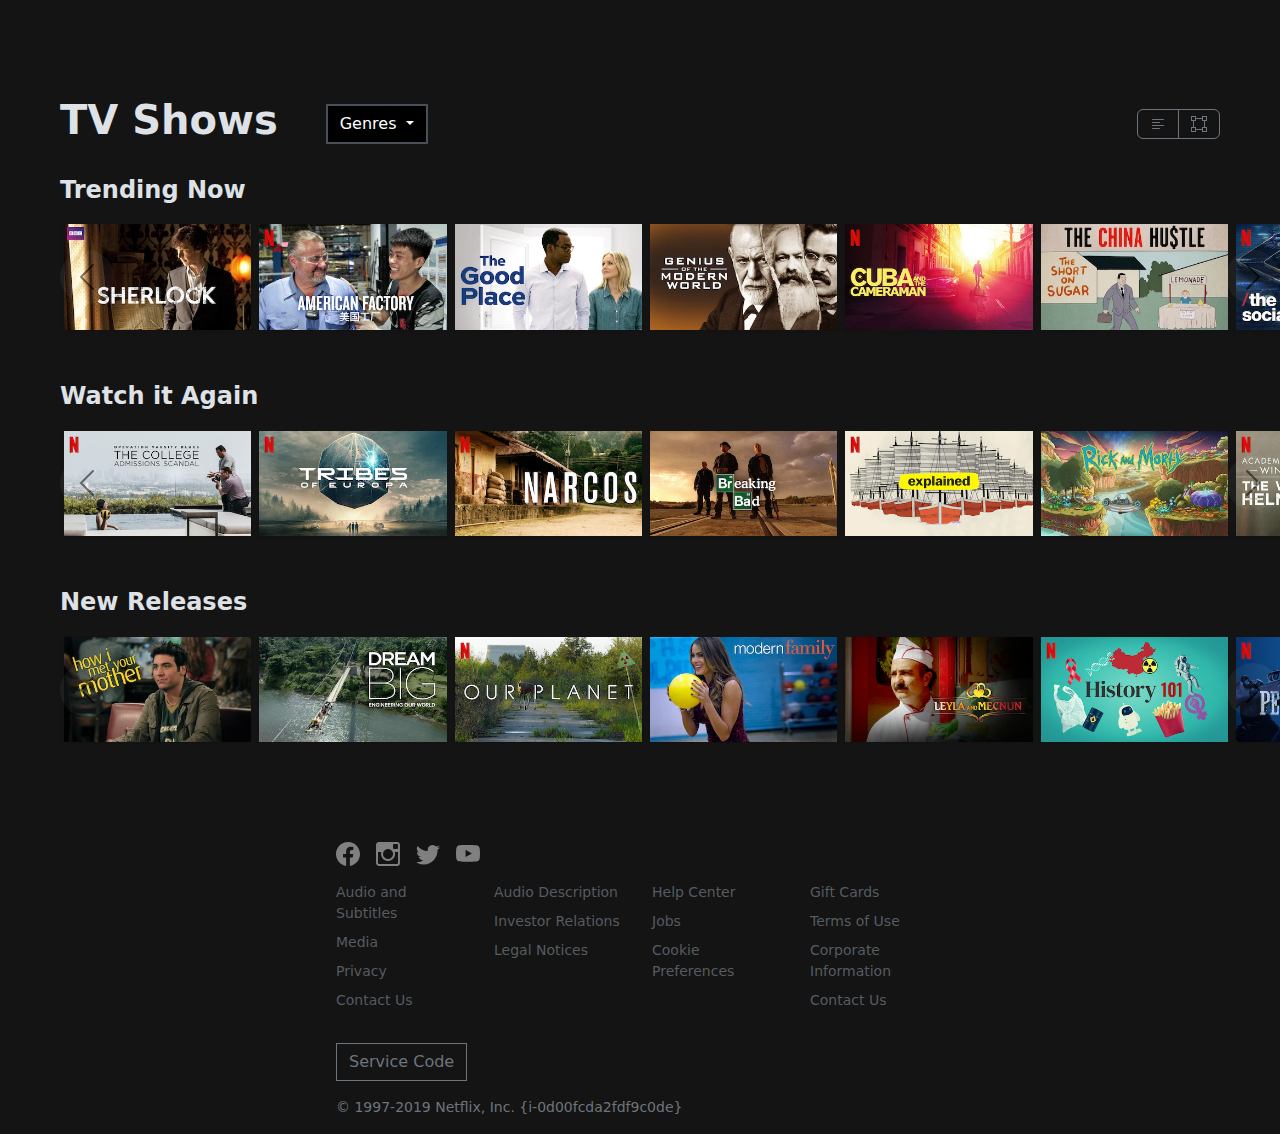
<file: index.html>
<!DOCTYPE html>
<html lang="en" data-bs-theme="dark">
  <head>
    <meta charset="UTF-8" />
    <meta name="viewport" content="width=device-width, initial-scale=1.0" />
    <link
      rel="stylesheet"
      href="/Netflix-assets/Netflix-assets/scss-css/style.css"
    />
    <title>NETFLIX clone con bootstrap</title>
    <link
      rel="icon"
      href="https://cdn.icon-icons.com/icons2/2699/PNG/512/netflix_logo_icon_170919.png"
      type="image/x-icon"
    />
  </head>
  <body>
    <div class="row mx-0">
      <div class="col">
        <nav class="navbar navbar-expand-lg mb-md-0 mb-4">
          <div class="container-fluid mx-lg-4 mx-md-2 mx-0 p-lg-3 p-md-0">
            <a class="navbar-brand" href="#">
              <img
                src="/Netflix-assets/Netflix-assets/assets/netflix_logo.png"
                width="80px"
                class="logo"
                alt="logo"
              />
            </a>
            <div
              class="d-flex align-items-center order-lg-3 gap-3 nav-right-container pop-anim z-1"
            >
              <div class="search d-flex align-items-center" tabindex="1">
                <svg
                  xmlns="http://www.w3.org/2000/svg"
                  width="16"
                  height="16"
                  fill="currentColor"
                  class="bi bi-search"
                  viewBox="0 0 16 16"
                >
                  <path
                    d="M11.742 10.344a6.5 6.5 0 1 0-1.397 1.398h-.001c.03.04.062.078.098.115l3.85 3.85a1 1 0 0 0 1.415-1.414l-3.85-3.85a1.007 1.007 0 0 0-.115-.1zM12 6.5a5.5 5.5 0 1 1-11 0 5.5 5.5 0 0 1 11 0z"
                  />
                </svg>
                <input type="text" class="" />
              </div>
              <div class="right-link d-none d-sm-block">
                <a class="nav-link">Kids</a>
              </div>
              <div class="bell">
                <svg
                  xmlns="http://www.w3.org/2000/svg"
                  width="16"
                  height="16"
                  fill="currentColor"
                  class="bi bi-bell-fill"
                  viewBox="0 0 16 16"
                >
                  <path
                    d="M8 16a2 2 0 0 0 2-2H6a2 2 0 0 0 2 2zm.995-14.901a1 1 0 1 0-1.99 0A5.002 5.002 0 0 0 3 6c0 1.098-.5 6-2 7h14c-1.5-1-2-5.902-2-7 0-2.42-1.72-4.44-4.005-4.901z"
                  />
                </svg>
              </div>
              <div class="profile-dropdown">
                <div class="dropdown">
                  <button
                    class="btn border-0 dropdown-toggle p-0"
                    type="button"
                    data-bs-toggle="dropdown"
                  >
                    <img
                      src="/Netflix-assets/Netflix-assets/assets/avatar.png"
                      width="40px"
                      height="40px"
                      alt="Icona Dropdown"
                    />
                  </button>
                  <ul class="dropdown-menu">
                    <li class="profile-dropdown-item">
                      <a class="dropdown-item" href="profile.html">Profilo</a>
                    </li>
                    <li>
                      <a
                        class="dropdown-item"
                        target="_blank"
                        href="https://help.netflix.com/it"
                        >Q&A</a
                      >
                    </li>
                    <li>
                      <a class="dropdown-item log-out-btn" href="#">Log-Out</a>
                    </li>
                  </ul>
                </div>
              </div>
              <button
                class="navbar-toggler"
                type="button"
                data-bs-toggle="collapse"
                data-bs-target="#navbarSupportedContent"
                aria-controls="navbarSupportedContent"
                aria-expanded="false"
                aria-label="Toggle navigation"
              >
                <span class="navbar-toggler-icon"></span>
              </button>
            </div>
            <div class="collapse navbar-collapse" id="navbarSupportedContent">
              <ul class="navbar-nav me-auto mb-2 mb-lg-0">
                <li class="nav-item">
                  <a class="nav-link active" aria-current="page" href="#"
                    >Home</a
                  >
                </li>
                <li class="nav-item">
                  <a class="nav-link" href="#">Tv Shows</a>
                </li>
                <li class="nav-item">
                  <a class="nav-link">Movies</a>
                </li>
                <li class="nav-item">
                  <a class="nav-link">Recently Added</a>
                </li>
                <li class="nav-item">
                  <a class="nav-link">My List</a>
                </li>
              </ul>
              <form class="d-flex align-items-center gap-3" role="search">
                <input
                  class="form-control me-2 d-none"
                  type="search"
                  placeholder="Search"
                  aria-label="Search"
                />
              </form>
            </div>
          </div>
        </nav>
      </div>
    </div>
    <div class="container-fluid mb-5">
      <div class="row mx-lg-5 mx-md-3 mx-2 pt-1 mb-lg-4 mb-3">
        <div
          class="col text-start d-flex align-items-center justify-content-between p-0"
        >
          <div
            class="genres d-flex align-items-center gap-lg-5 gap-md-4 gap-3 mb-md-0 mb-4"
          >
            <h2 class="h1 fw-semibold">TV Shows</h2>
            <div class="dropdown">
              <button
                type="button"
                class="btn btn-dark dropdown-toggle border border-2 rounded-0 genres-dropdown"
                data-bs-toggle="dropdown"
              >
                Genres
              </button>
              <ul class="dropdown-menu">
                <li><a class="dropdown-item" href="#">Horror</a></li>
                <li><a class="dropdown-item" href="#">Comedy</a></li>
                <li><a class="dropdown-item" href="#">Love</a></li>
              </ul>
            </div>
          </div>
          <div class="alignment mb-md-0 mb-4">
            <div class="btn-group" role="group" aria-label="alignment">
              <button
                class="btn btn-outline-secondary d-flex align-items-center roundend-0"
              >
                <svg
                  xmlns="http://www.w3.org/2000/svg"
                  width="16"
                  height="16"
                  fill="currentColor"
                  class="bi bi-text-left"
                  viewBox="0 0 16 16"
                >
                  <path
                    fill-rule="evenodd"
                    d="M2 12.5a.5.5 0 0 1 .5-.5h7a.5.5 0 0 1 0 1h-7a.5.5 0 0 1-.5-.5zm0-3a.5.5 0 0 1 .5-.5h11a.5.5 0 0 1 0 1h-11a.5.5 0 0 1-.5-.5zm0-3a.5.5 0 0 1 .5-.5h7a.5.5 0 0 1 0 1h-7a.5.5 0 0 1-.5-.5zm0-3a.5.5 0 0 1 .5-.5h11a.5.5 0 0 1 0 1h-11a.5.5 0 0 1-.5-.5z"
                  />
                </svg>
              </button>
              <button
                class="btn btn-outline-secondary d-flex align-items-center"
              >
                <svg
                  xmlns="http://www.w3.org/2000/svg"
                  width="16"
                  height="16"
                  fill="currentColor"
                  class="bi bi-bounding-box"
                  viewBox="0 0 16 16"
                >
                  <path
                    d="M5 2V0H0v5h2v6H0v5h5v-2h6v2h5v-5h-2V5h2V0h-5v2H5zm6 1v2h2v6h-2v2H5v-2H3V5h2V3h6zm1-2h3v3h-3V1zm3 11v3h-3v-3h3zM4 15H1v-3h3v3zM1 4V1h3v3H1z"
                  />
                </svg>
              </button>
            </div>
          </div>
        </div>
      </div>
      <div class="row ms-lg-5 ms-md-3 ms-2">
        <div class="col-12 p-0 mb-lg-5 mb-3">
          <h2 class="h4 fw-semibold p-0 mb-3">Trending Now</h2>
          <div id="carouselControls" class="carousel p-0">
            <div class="carousel-inner d-flex pe-5">
              <div class="carousel-item d-block me-0 active">
                <div class="card rounded-0 m-1 border-0 shadow-sm">
                  <img
                    src="Netflix-assets/Netflix-assets/assets/media/media0.webp"
                    class="d-block w-100"
                    alt="Netflix-assets/Netflix-assets/assets/media/media0.webp"
                  />
                </div>
              </div>
              <div class="carousel-item d-block me-0">
                <div class="card rounded-0 m-1 border-0 shadow-sm">
                  <img
                    src="Netflix-assets/Netflix-assets/assets/media/media1.jpg"
                    class="d-block w-100"
                    alt="Netflix-assets/Netflix-assets/assets/media/media0.webp"
                  />
                </div>
              </div>
              <div class="carousel-item d-block me-0">
                <div class="card rounded-0 m-1 border-0 shadow-sm">
                  <img
                    src="Netflix-assets/Netflix-assets/assets/media/media2.webp"
                    class="d-block w-100"
                    alt="Netflix-assets/Netflix-assets/assets/media/media0.webp"
                  />
                </div>
              </div>
              <div class="carousel-item d-block me-0">
                <div class="card rounded-0 m-1 border-0 shadow-sm">
                  <img
                    src="Netflix-assets/Netflix-assets/assets/media/media3.webp"
                    class="d-block w-100"
                    alt="Netflix-assets/Netflix-assets/assets/media/media0.webp"
                  />
                </div>
              </div>
              <div class="carousel-item d-block me-0">
                <div class="card rounded-0 m-1 border-0 shadow-sm">
                  <img
                    src="Netflix-assets/Netflix-assets/assets/media/media4.jpg"
                    class="d-block w-100"
                    alt="Netflix-assets/Netflix-assets/assets/media/media0.webp"
                  />
                </div>
              </div>
              <div class="carousel-item d-block me-0">
                <div class="card rounded-0 m-1 border-0 shadow-sm">
                  <img
                    src="Netflix-assets/Netflix-assets/assets/media/media5.webp"
                    class="d-block w-100"
                    alt="Netflix-assets/Netflix-assets/assets/media/media0.webp"
                  />
                </div>
              </div>
              <div class="carousel-item d-block me-0">
                <div class="card rounded-0 m-1 border-0 shadow-sm">
                  <img
                    src="Netflix-assets/Netflix-assets/assets/media/media6.jpg"
                    class="d-block w-100"
                    alt="Netflix-assets/Netflix-assets/assets/media/media0.webp"
                  />
                </div>
              </div>
              <div class="carousel-item d-block me-0">
                <div class="card rounded-0 m-1 border-0 shadow-sm">
                  <img
                    src="Netflix-assets/Netflix-assets/assets/media/media7.webp"
                    class="d-block w-100"
                    alt="Netflix-assets/Netflix-assets/assets/media/media0.webp"
                  />
                </div>
              </div>
              <div class="carousel-item d-block me-0">
                <div class="card rounded-0 m-1 border-0 shadow-sm">
                  <img
                    src="Netflix-assets/Netflix-assets/assets/media/media8.webp"
                    class="d-block w-100"
                    alt="Netflix-assets/Netflix-assets/assets/media/media0.webp"
                  />
                </div>
              </div>
              <div class="carousel-item d-block me-0">
                <div class="card rounded-0 m-1 border-0 shadow-sm">
                  <img
                    src="Netflix-assets/Netflix-assets/assets/media/media9.jpg"
                    class="d-block w-100"
                    alt="Netflix-assets/Netflix-assets/assets/media/media0.webp"
                  />
                </div>
              </div>
              <div class="carousel-item d-block me-0">
                <div class="card rounded-0 m-1 border-0 shadow-sm">
                  <img
                    src="Netflix-assets/Netflix-assets/assets/media/media10.jpg"
                    class="d-block w-100"
                    alt="Netflix-assets/Netflix-assets/assets/media/media0.webp"
                  />
                </div>
              </div>
            </div>
            <button
              class="carousel-control-prev top-50 rounded-circle translate-middle-y"
              type="button"
              data-bs-target="#carouselControls"
              data-bs-slide="prev"
            >
              <span
                class="carousel-control-prev-icon"
                aria-hidden="true"
              ></span>
              <span class="visually-hidden">Previous</span>
            </button>
            <button
              class="carousel-control-next top-50 rounded-circle translate-middle-y"
              type="button"
              data-bs-target="#carouselControls"
              data-bs-slide="next"
            >
              <span
                class="carousel-control-next-icon"
                aria-hidden="true"
              ></span>
              <span class="visually-hidden">Next</span>
            </button>
          </div>
        </div>
        <div class="col-12 p-0 mb-lg-5 mb-3">
          <h2 class="h4 fw-semibold p-0 mb-3">Watch it Again</h2>
          <div id="carouselControls" class="carousel p-0">
            <div class="carousel-inner d-flex pe-5">
              <div class="carousel-item d-block me-0 active">
                <div class="card rounded-0 m-1 border-0 shadow-sm">
                  <img
                    src="Netflix-assets/Netflix-assets/assets/media/media11.jpg"
                    class="d-block w-100"
                    alt="Netflix-assets/Netflix-assets/assets/media/media0.webp"
                  />
                </div>
              </div>
              <div class="carousel-item d-block me-0">
                <div class="card rounded-0 m-1 border-0 shadow-sm">
                  <img
                    src="Netflix-assets/Netflix-assets/assets/media/media12.jpg"
                    class="d-block w-100"
                    alt="Netflix-assets/Netflix-assets/assets/media/media0.webp"
                  />
                </div>
              </div>
              <div class="carousel-item d-block me-0">
                <div class="card rounded-0 m-1 border-0 shadow-sm">
                  <img
                    src="Netflix-assets/Netflix-assets/assets/media/media13.jpg"
                    class="d-block w-100"
                    alt="Netflix-assets/Netflix-assets/assets/media/media0.webp"
                  />
                </div>
              </div>
              <div class="carousel-item d-block me-0">
                <div class="card rounded-0 m-1 border-0 shadow-sm">
                  <img
                    src="Netflix-assets/Netflix-assets/assets/media/media14.webp"
                    class="d-block w-100"
                    alt="Netflix-assets/Netflix-assets/assets/media/media0.webp"
                  />
                </div>
              </div>
              <div class="carousel-item d-block me-0">
                <div class="card rounded-0 m-1 border-0 shadow-sm">
                  <img
                    src="Netflix-assets/Netflix-assets/assets/media/media15.jpg"
                    class="d-block w-100"
                    alt="Netflix-assets/Netflix-assets/assets/media/media0.webp"
                  />
                </div>
              </div>
              <div class="carousel-item d-block me-0">
                <div class="card rounded-0 m-1 border-0 shadow-sm">
                  <img
                    src="Netflix-assets/Netflix-assets/assets/media/media16.webp"
                    class="d-block w-100"
                    alt="Netflix-assets/Netflix-assets/assets/media/media0.webp"
                  />
                </div>
              </div>
              <div class="carousel-item d-block me-0">
                <div class="card rounded-0 m-1 border-0 shadow-sm">
                  <img
                    src="Netflix-assets/Netflix-assets/assets/media/media17.jpg"
                    class="d-block w-100"
                    alt="Netflix-assets/Netflix-assets/assets/media/media0.webp"
                  />
                </div>
              </div>
              <div class="carousel-item d-block me-0">
                <div class="card rounded-0 m-1 border-0 shadow-sm">
                  <img
                    src="Netflix-assets/Netflix-assets/assets/media/media18.jpg"
                    class="d-block w-100"
                    alt="Netflix-assets/Netflix-assets/assets/media/media0.webp"
                  />
                </div>
              </div>
              <div class="carousel-item d-block me-0">
                <div class="card rounded-0 m-1 border-0 shadow-sm">
                  <img
                    src="Netflix-assets/Netflix-assets/assets/media/media19.webp"
                    class="d-block w-100"
                    alt="Netflix-assets/Netflix-assets/assets/media/media0.webp"
                  />
                </div>
              </div>
              <div class="carousel-item d-block me-0">
                <div class="card rounded-0 m-1 border-0 shadow-sm">
                  <img
                    src="Netflix-assets/Netflix-assets/assets/media/media20.jpg"
                    class="d-block w-100"
                    alt="Netflix-assets/Netflix-assets/assets/media/media0.webp"
                  />
                </div>
              </div>
              <div class="carousel-item d-block me-0">
                <div class="card rounded-0 m-1 border-0 shadow-sm">
                  <img
                    src="Netflix-assets/Netflix-assets/assets/media/media21.webp"
                    class="d-block w-100"
                    alt="Netflix-assets/Netflix-assets/assets/media/media0.webp"
                  />
                </div>
              </div>
            </div>
            <button
              class="carousel-control-prev top-50 rounded-circle translate-middle-y"
              type="button"
              data-bs-target="#carouselControls"
              data-bs-slide="prev"
            >
              <span
                class="carousel-control-prev-icon"
                aria-hidden="true"
              ></span>
              <span class="visually-hidden">Previous</span>
            </button>
            <button
              class="carousel-control-next top-50 rounded-circle translate-middle-y"
              type="button"
              data-bs-target="#carouselControls"
              data-bs-slide="next"
            >
              <span
                class="carousel-control-next-icon"
                aria-hidden="true"
              ></span>
              <span class="visually-hidden">Next</span>
            </button>
          </div>
        </div>
        <div class="col-12 p-0">
          <h2 class="h4 fw-semibold p-0 mb-3">New Releases</h2>
          <div id="carouselControls" class="carousel p-0">
            <div class="carousel-inner d-flex pe-5">
              <div class="carousel-item d-block me-0 active">
                <div class="card rounded-0 m-1 border-0 shadow-sm">
                  <img
                    src="Netflix-assets/Netflix-assets/assets/media/media22.webp"
                    class="d-block w-100"
                    alt="Netflix-assets/Netflix-assets/assets/media/media0.webp"
                  />
                </div>
              </div>
              <div class="carousel-item d-block me-0">
                <div class="card rounded-0 m-1 border-0 shadow-sm">
                  <img
                    src="Netflix-assets/Netflix-assets/assets/media/media23.webp"
                    class="d-block w-100"
                    alt="Netflix-assets/Netflix-assets/assets/media/media0.webp"
                  />
                </div>
              </div>
              <div class="carousel-item d-block me-0">
                <div class="card rounded-0 m-1 border-0 shadow-sm">
                  <img
                    src="Netflix-assets/Netflix-assets/assets/media/media24.jpg"
                    class="d-block w-100"
                    alt="Netflix-assets/Netflix-assets/assets/media/media0.webp"
                  />
                </div>
              </div>
              <div class="carousel-item d-block me-0">
                <div class="card rounded-0 m-1 border-0 shadow-sm">
                  <img
                    src="Netflix-assets/Netflix-assets/assets/media/media25.webp"
                    class="d-block w-100"
                    alt="Netflix-assets/Netflix-assets/assets/media/media0.webp"
                  />
                </div>
              </div>
              <div class="carousel-item d-block me-0">
                <div class="card rounded-0 m-1 border-0 shadow-sm">
                  <img
                    src="Netflix-assets/Netflix-assets/assets/media/media26.webp"
                    class="d-block w-100"
                    alt="Netflix-assets/Netflix-assets/assets/media/media0.webp"
                  />
                </div>
              </div>
              <div class="carousel-item d-block me-0">
                <div class="card rounded-0 m-1 border-0 shadow-sm">
                  <img
                    src="Netflix-assets/Netflix-assets/assets/media/media27.jpg"
                    class="d-block w-100"
                    alt="Netflix-assets/Netflix-assets/assets/media/media0.webp"
                  />
                </div>
              </div>
              <div class="carousel-item d-block me-0">
                <div class="card rounded-0 m-1 border-0 shadow-sm">
                  <img
                    src="Netflix-assets/Netflix-assets/assets/media/media28.jpg"
                    class="d-block w-100"
                    alt="Netflix-assets/Netflix-assets/assets/media/media0.webp"
                  />
                </div>
              </div>
              <div class="carousel-item d-block me-0">
                <div class="card rounded-0 m-1 border-0 shadow-sm">
                  <img
                    src="Netflix-assets/Netflix-assets/assets/media/media29.jpg"
                    class="d-block w-100"
                    alt="Netflix-assets/Netflix-assets/assets/media/media0.webp"
                  />
                </div>
              </div>
              <div class="carousel-item d-block me-0">
                <div class="card rounded-0 m-1 border-0 shadow-sm">
                  <img
                    src="Netflix-assets/Netflix-assets/assets/media/media30.jpg"
                    class="d-block w-100"
                    alt="Netflix-assets/Netflix-assets/assets/media/media0.webp"
                  />
                </div>
              </div>
              <div class="carousel-item d-block me-0">
                <div class="card rounded-0 m-1 border-0 shadow-sm">
                  <img
                    src="Netflix-assets/Netflix-assets/assets/media/media31.webp"
                    class="d-block w-100"
                    alt="Netflix-assets/Netflix-assets/assets/media/media0.webp"
                  />
                </div>
              </div>
              <div class="carousel-item d-block me-0">
                <div class="card rounded-0 m-1 border-0 shadow-sm">
                  <img
                    src="Netflix-assets/Netflix-assets/assets/media/media32.jpg"
                    class="d-block w-100"
                    alt="Netflix-assets/Netflix-assets/assets/media/media0.webp"
                  />
                </div>
              </div>
            </div>
            <button
              class="carousel-control-prev top-50 rounded-circle translate-middle-y"
              type="button"
              data-bs-target="#carouselControls"
              data-bs-slide="prev"
            >
              <span
                class="carousel-control-prev-icon"
                aria-hidden="true"
              ></span>
              <span class="visually-hidden">Previous</span>
            </button>
            <button
              class="carousel-control-next top-50 rounded-circle translate-middle-y"
              type="button"
              data-bs-target="#carouselControls"
              data-bs-slide="next"
            >
              <span
                class="carousel-control-next-icon"
                aria-hidden="true"
              ></span>
              <span class="visually-hidden">Next</span>
            </button>
          </div>
        </div>
      </div>
    </div>
    <footer class="container w-50 mx-auto pt-5">
      <div class="row px-1">
        <div class="social d-flex gap-3">
          <svg
            xmlns="http://www.w3.org/2000/svg"
            width="24"
            height="24"
            fill="#808080"
            class="bi bi-facebook social-icon"
            viewBox="0 0 16 16"
          >
            <path
              d="M16 8.049c0-4.446-3.582-8.05-8-8.05C3.58 0-.002 3.603-.002 8.05c0 4.017 2.926 7.347 6.75 7.951v-5.625h-2.03V8.05H6.75V6.275c0-2.017 1.195-3.131 3.022-3.131.876 0 1.791.157 1.791.157v1.98h-1.009c-.993 0-1.303.621-1.303 1.258v1.51h2.218l-.354 2.326H9.25V16c3.824-.604 6.75-3.934 6.75-7.951z"
            />
          </svg>
          <img
            src="Netflix-assets/Netflix-assets/assets/183-1837169_instagram-png.svg"
            width="24px"
            height="24px"
            class="social-icon"
            alt=""
          />
          <svg
            xmlns="http://www.w3.org/2000/svg"
            width="24px"
            height="24px"
            fill="#808080"
            class="bi bi-twitter social-icon"
            viewBox="0 0 16 16"
          >
            <path
              d="M5.026 15c6.038 0 9.341-5.003 9.341-9.334 0-.14 0-.282-.006-.422A6.685 6.685 0 0 0 16 3.542a6.658 6.658 0 0 1-1.889.518 3.301 3.301 0 0 0 1.447-1.817 6.533 6.533 0 0 1-2.087.793A3.286 3.286 0 0 0 7.875 6.03a9.325 9.325 0 0 1-6.767-3.429 3.289 3.289 0 0 0 1.018 4.382A3.323 3.323 0 0 1 .64 6.575v.045a3.288 3.288 0 0 0 2.632 3.218 3.203 3.203 0 0 1-.865.115 3.23 3.23 0 0 1-.614-.057 3.283 3.283 0 0 0 3.067 2.277A6.588 6.588 0 0 1 .78 13.58a6.32 6.32 0 0 1-.78-.045A9.344 9.344 0 0 0 5.026 15z"
            />
          </svg>
          <svg
            xmlns="http://www.w3.org/2000/svg"
            width="24px"
            height="24px"
            fill="#808080"
            class="bi bi-youtube social-icon"
            viewBox="0 0 16 16"
          >
            <path
              d="M8.051 1.999h.089c.822.003 4.987.033 6.11.335a2.01 2.01 0 0 1 1.415 1.42c.101.38.172.883.22 1.402l.01.104.022.26.008.104c.065.914.073 1.77.074 1.957v.075c-.001.194-.01 1.108-.082 2.06l-.008.105-.009.104c-.05.572-.124 1.14-.235 1.558a2.007 2.007 0 0 1-1.415 1.42c-1.16.312-5.569.334-6.18.335h-.142c-.309 0-1.587-.006-2.927-.052l-.17-.006-.087-.004-.171-.007-.171-.007c-1.11-.049-2.167-.128-2.654-.26a2.007 2.007 0 0 1-1.415-1.419c-.111-.417-.185-.986-.235-1.558L.09 9.82l-.008-.104A31.4 31.4 0 0 1 0 7.68v-.123c.002-.215.01-.958.064-1.778l.007-.103.003-.052.008-.104.022-.26.01-.104c.048-.519.119-1.023.22-1.402a2.007 2.007 0 0 1 1.415-1.42c.487-.13 1.544-.21 2.654-.26l.17-.007.172-.006.086-.003.171-.007A99.788 99.788 0 0 1 7.858 2h.193zM6.4 5.209v4.818l4.157-2.408L6.4 5.209z"
            />
          </svg>
        </div>
        <div class="col-3 mt-3">
          <ul class="d-flex flex-column p-0 gap-2">
            <a
              href="#"
              class="link-opacity-75 link-secondary link-underline-opacity-0 small"
              >Audio and Subtitles</a
            >
            <a
              href="#"
              class="link-opacity-75 link-secondary link-underline-opacity-0 small"
              >Media</a
            >
            <a
              href="#"
              class="link-opacity-75 link-secondary link-underline-opacity-0 small"
              >Privacy</a
            >
            <a
              href="#"
              class="link-opacity-75 link-secondary link-underline-opacity-0 small"
              >Contact Us</a
            >
          </ul>
        </div>
        <div class="col-3 mt-3">
          <ul class="d-flex flex-column p-0 gap-2">
            <a
              href="#"
              class="link-opacity-75 link-secondary link-underline-opacity-0 small"
              >Audio Description</a
            >
            <a
              href="#"
              class="link-opacity-75 link-secondary link-underline-opacity-0 small"
              >Investor Relations</a
            >
            <a
              href="#"
              class="link-opacity-75 link-secondary link-underline-opacity-0 small"
              >Legal Notices</a
            >
          </ul>
        </div>
        <div class="col-3 mt-3">
          <ul class="d-flex flex-column p-0 gap-2">
            <a
              href="#"
              class="link-opacity-75 link-secondary link-underline-opacity-0 small"
              >Help Center</a
            >
            <a
              href="#"
              class="link-opacity-75 link-secondary link-underline-opacity-0 small"
              >Jobs</a
            >
            <a
              href="#"
              class="link-opacity-75 link-secondary link-underline-opacity-0 small"
              >Cookie Preferences</a
            >
          </ul>
        </div>
        <div class="col-3 mt-3">
          <ul class="d-flex flex-column p-0 gap-2">
            <a
              href="#"
              class="link-opacity-75 link-secondary link-underline-opacity-0 small"
              >Gift Cards</a
            >
            <a
              href="#"
              class="link-opacity-75 link-secondary link-underline-opacity-0 small"
              >Terms of Use</a
            >
            <a
              href="#"
              class="link-opacity-75 link-secondary link-underline-opacity-0 small"
              >Corporate Information</a
            >
            <a
              href="#"
              class="link-opacity-75 link-secondary link-underline-opacity-0 small"
              >Contact Us</a
            >
          </ul>
        </div>
        <div class="button-service-code mt-3">
          <button class="btn btn-outline-secondary rounded-0">
            Service Code
          </button>
          <p class="link-secondary pt-3 small">
            &copy; 1997-2019 Netflix, Inc. {i-0d00fcda2fdf9c0de}
          </p>
        </div>
      </div>
    </footer>

    <script src="script/bootstrap.bundle.min.js"></script>
    <script src="script/script.js"></script>
  </body>
</html>
</file>
